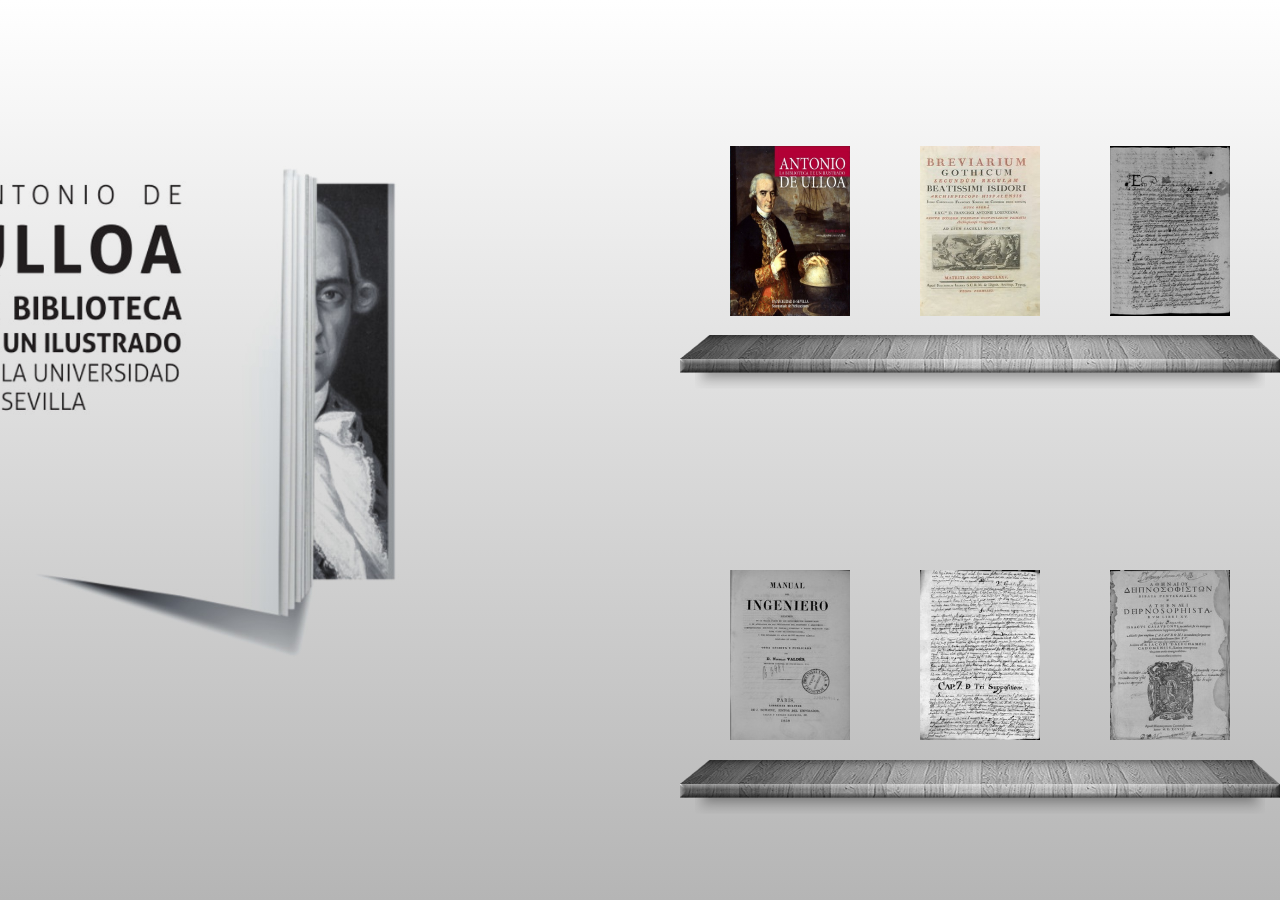
<file: index.html>
<!DOCTYPE html>
<html lang="en">

<head>
    <meta charset="UTF-8">
    <meta http-equiv="X-UA-Compatible" content="IE=edge">
    <meta name="viewport" content="width=device-width, initial-scale=1.0">
    <title>BookShell</title>
    <script type="text/javascript" src="Open.js"></script>

    <link rel="stylesheet" href="style.css">
</head>

<body>
    <div class="container">
        <img id="title" src="images/ulloa.png" alt="">
        
        <div class="frame" id="frame1" onclick="Open1();" >
            <div class="box" id="box1">
                <div class="innerbox"></div>
            </div>
            
            <div class="box" id="box2">
                <div class="innerbox"></div>
            </div>

            <img src="images/portada-ulloa.jpg" alt="">

        </div>


        <div class="frame" id="frame2" onclick="Open2();">
            <div class="box" id="box1">
                <div class="innerbox"></div>
            </div>
            
            <div class="box" id="box2">
                <div class="innerbox"></div>
            </div>

            <img src="images/A104159.jpg" alt="Libro prueba 2">

        </div>


        <div class="frame" id="frame3"  onclick="Open3();">
            <div class="box" id="box1">
                <div class="innerbox"></div>
            </div>
            
            <div class="box" id="box2">
                <div class="innerbox"></div>
            </div>

            <img src="images/A330147.jpg" alt="Libro prueba 3">

        </div>
        <div class="frame" id="frame4" onclick="Open4();">
            <div class="box" id="box1">
                <div class="innerbox"></div>
            </div>
            
            <div class="box" id="box2">
                <div class="innerbox"></div>
            </div>

            <img src="images/AY0641.jpg" alt="Libro prueba 4">

        </div>
        <div class="frame" id="frame5">
            <div class="box" id="box1">
                <div class="innerbox"></div>
            </div>
            
            <div class="box" id="box2">
                <div class="innerbox"></div>
            </div>

            <img src="images/A330001.jpg" alt="Libro Prueba 5">

        </div>
        <div class="frame" id="frame6">
            <div class="box" id="box1">
                <div class="innerbox"></div>
            </div>
            
            <div class="box" id="box2">
                <div class="innerbox"></div>
            </div>

            <img src="images/ARes28201.jpg" alt="Libro Prueba 6">

        </div>
        <img id="shell1" src="images/wall-bookshelf-gris.png" alt="">
        <img id="shell2" src="images/wall-bookshelf-gris.png" alt="">
    </div>

</body>

</html>
</file>
<file: style.css>
*{
    margin: 0px;
    padding: 0px;
}
body{
    height: 100vh;
    width: 100vw;
    display: flex;
    justify-content: center;
    background: rgb(181,181,181);
    background: linear-gradient(0deg, rgba(181,181,181,1) 0%, rgba(255,255,255,1) 100%); 
}
.container{
    position: absolute;
    top: 40vh;
    display: flex;
    justify-content: center;
    align-items: center;
}
.box{
    height: 200px;
    width: 200px;
    /*border: 20px solid #1b4d89;*/
    display: inline-block;
    transform: rotate(45deg);
    box-sizing: border-box;
    cursor: pointer;
}
.innerbox{
    height: 160px;
    width: 160px;
    /*border: 20px solid white;*/
    box-sizing: border-box;
}
#box2.innerbox{
    border: none;
  /*  border-bottom: 20px solid #6db784;
    border-right: 20px solid #ffffff;*/

}
#box2{
    position: absolute;
    top: 0px;
    left: 0px;
    border: 20px solid transparent;
    /*border-bottom: 20px solid #1b4d89;
    border-right: 20px solid purple;*/
    z-index: 2;
}
img{
    height: 170px;
    width: 120px;
    position: absolute;
    left: 40px;
    top: 10px;
    z-index: 1;
    transition: .3s;
}
.box:hover ~img{
    transform: translateY(-20px);
    
}
.frame{
    position: absolute; 
}
#frame1{
    bottom: 20px;
    left: 50px;
}
#frame2{
    left: 240px;
    bottom: 20px;
}
#frame3{
    left: 430px;
    bottom: 20px;
}
#frame4{
    top: 200px;
    left: 50px;
}
#frame5{
    top: 200px;
    left: 240px;
    
}
#frame6{
    top: 200px;
    left: 430px;
}
#shell1{
    height: 80px;
    width: 600px;
    top: 400px;
}
#shell2{
    height: 80px;
    width: 600px;
    top: -25px;
}
#title{
    height: 500px;
    width: 500px;
    left: -700px;
    top: -200px;
}
</file>
